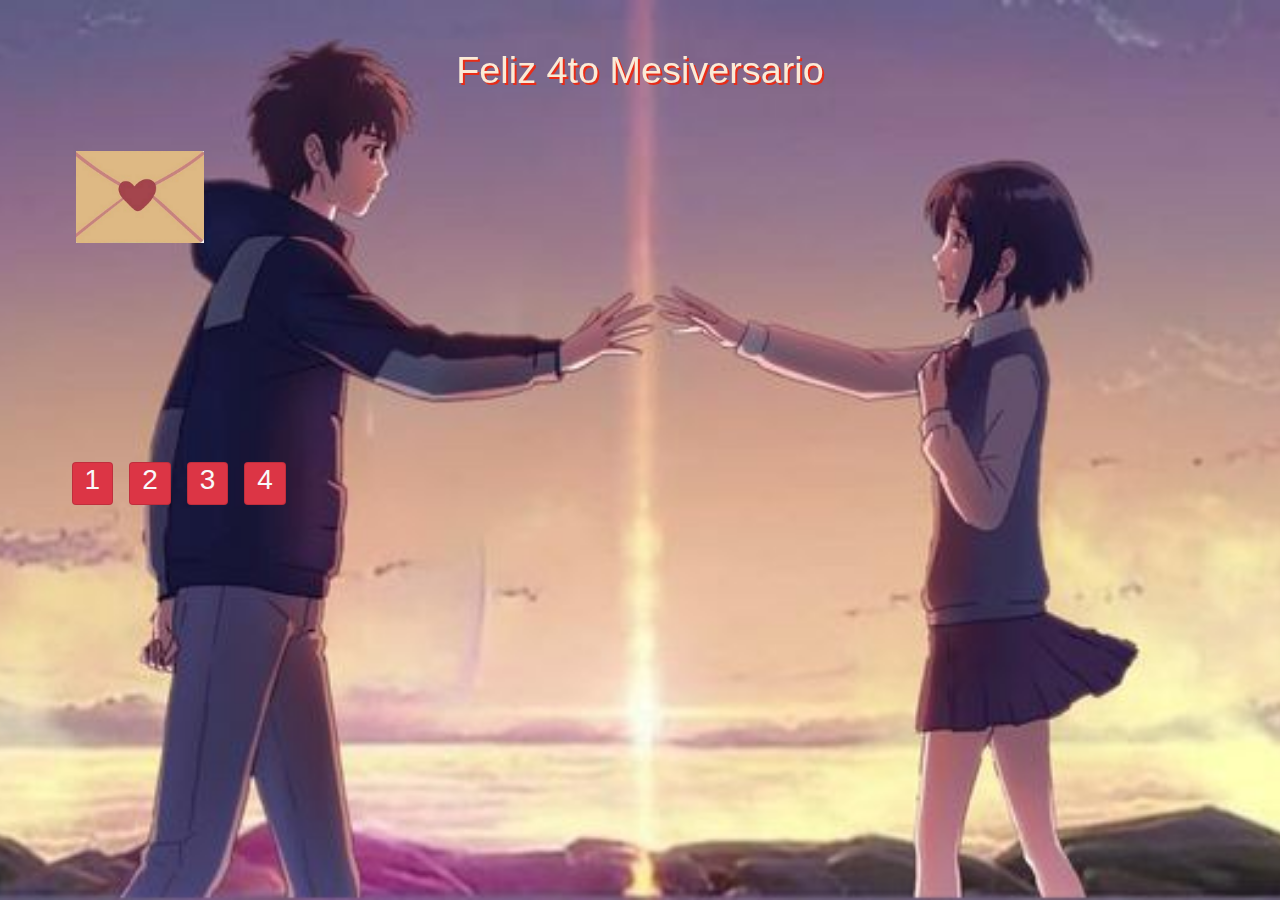
<file: index.html>
<!DOCTYPE html>
<html lang="en">

<head>
    <meta charset="UTF-8">
    <meta http-equiv="X-UA-Compatible" content="IE=edge">
    <meta name="viewport" content="width=device-width, initial-scale=1.0">
    <link href="bootstrap.css" rel="stylesheet">
    <link href="style.css" rel="stylesheet">
    <script src="jquery.js"></script>
    <script src="pooper.js"></script>
    <script src="bootstrap.bundle.js"></script>
    <title>Web Love</title>
</head>

<body class="index-body">
    <h1 class="header1 mt-5">Feliz 4to Mesiversario</h2>
      
    <div>
        <img id="carta1" data-bs-toggle="modal" data-bs-target="#exampleModalCenteredScrollable" src="Pictures/carta.png" width = "10%" alt="">
    </div>
    <div class="contenier-fluid" id="eventos">
        <div class="row">
          <div class="card col-auto m-2 bg-danger"><a href="libro.html" class="nav-link text-light">
            <h3 class="text-center">1</h3>
          </div></a>
          <div class="card col-auto m-2 bg-danger"><a href="fakelibs.html" class="nav-link text-light">
            <h3 class="text-center">2</h3>
          </div></a>
          <div class="card col-auto m-2 bg-danger"><a href="fakelibs.html" class="nav-link text-light">
            <h3 class="text-center">3</h3>
          </div></a>
          <div class="card col-auto m-2 bg-danger"><a href="fakelibs.html" class="nav-link text-light">
            <h3 class="text-center">4</h3>
          </div></a>
        </div>
    </div>
    
    <div class="modal fade" id="exampleModalCenteredScrollable" tabindex="-1" aria-labelledby="exampleModalCenteredScrollableTitle" aria-hidden="true">
        <div class="modal-dialog modal-dialog-centered">
          <div class="modal-content">
            <div class="modal-body text-black">
                <div id="contenedor1"></div>
                <p id="texto1"></p>
            </div>
            <div class="modal-footer">
              <button type="button" class="btn btn-secondary" data-bs-dismiss="modal">Close</button>
            </div>
          </div>
        </div>
      </div>


    <script src="scrip.js"></script>
</body>

</html>
</file>
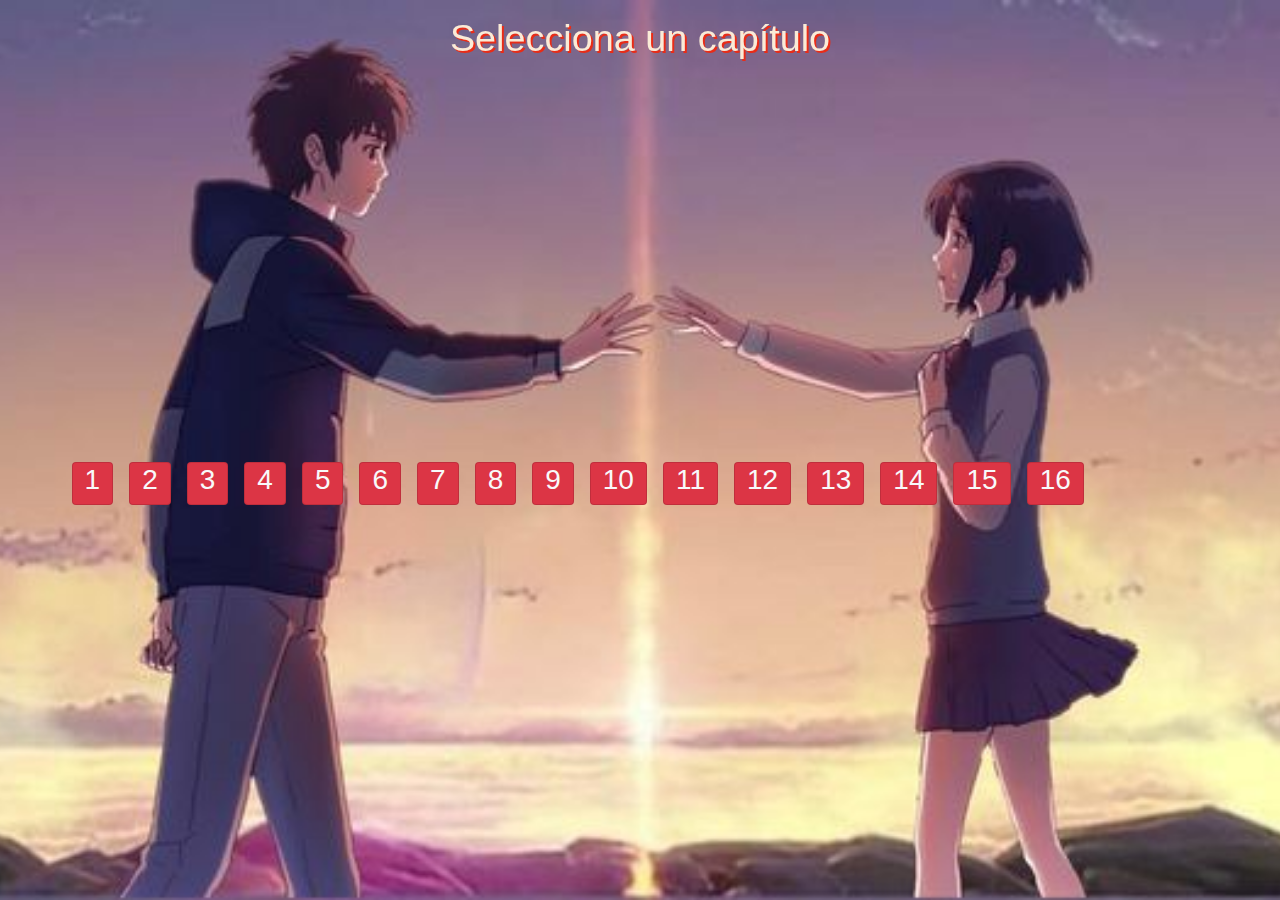
<file: capitulos.html>
<!DOCTYPE html>
<html lang="en">

<head>
    <meta charset="UTF-8">
    <meta http-equiv="X-UA-Compatible" content="IE=edge">
    <meta name="viewport" content="width=device-width, initial-scale=1.0">
    <link href="bootstrap.css" rel="stylesheet">
    <link href="style.css" rel="stylesheet">
    <script src="jquery.js"></script>
    <script src="pooper.js"></script>
    <script src="bootstrap.bundle.js"></script>
    <title>Capítulos</title>
</head>

<body class="index-body">
    <h1 class="header1 mt-3">Selecciona un capítulo</h1>
    <div class="contenier-fluid" id="eventos">
        <div class="row">
            <div class="card col-auto m-2 bg-danger"><a href="versiculosfake.html" class="nav-link text-light">
                <h3 class="text-center">1</h3>
            </div></a>
            <div class="card col-auto m-2 bg-danger"><a href="versiculosfake.html" class="nav-link text-light">
                <h3 class="text-center">2</h3>
            </div></a>
            <div class="card col-auto m-2 bg-danger"><a href="versiculosfake.html" class="nav-link text-light">
                <h3 class="text-center">3</h3>
            </div></a>
            <div class="card col-auto m-2 bg-danger"><a href="versiculosfake.html" class="nav-link text-light">
                <h3 class="text-center">4</h3>
            </div></a>
            <div class="card col-auto m-2 bg-danger"><a href="versiculosfake.html" class="nav-link text-light">
                <h3 class="text-center">5</h3>
            </div></a>
            <div class="card col-auto m-2 bg-danger"><a href="versiculosfake.html" class="nav-link text-light">
                <h3 class="text-center">6</h3>
            </div></a>
            <div class="card col-auto m-2 bg-danger"><a href="versiculosfake.html" class="nav-link text-light">
                <h3 class="text-center">7</h3>
            </div></a>
            <div class="card col-auto m-2 bg-danger"><a href="versiculosfake.html" class="nav-link text-light">
                <h3 class="text-center">8</h3>
            </div></a>
            <div class="card col-auto m-2 bg-danger"><a href="versiculosfake.html" class="nav-link text-light">
                <h3 class="text-center">9</h3>
            </div></a>
            <div class="card col-auto m-2 bg-danger"><a href="versiculosfake.html" class="nav-link text-light">
                <h3 class="text-center">10</h3>
            </div></a>
            <div class="card col-auto m-2 bg-danger"><a href="versiculosfake.html" class="nav-link text-light">
                <h3 class="text-center">11</h3>
            </div></a>
            <div class="card col-auto m-2 bg-danger"><a href="versiculosfake.html" class="nav-link text-light">
                <h3 class="text-center">12</h3>
            </div></a>
            <div class="card col-auto m-2 bg-danger"><a href="versiculos.html" class="nav-link text-light">
                <h3 class="text-center">13</h3>
            </div></a>
            <div class="card col-auto m-2 bg-danger"><a href="versiculosfake.html" class="nav-link text-light">
                <h3 class="text-center">14</h3>
            </div></a>
            <div class="card col-auto m-2 bg-danger"><a href="versiculosfake.html" class="nav-link text-light">
                <h3 class="text-center">15</h3>
            </div></a>
            <div class="card col-auto m-2 bg-danger"><a href="versiculosfake.html" class="nav-link text-light">
                <h3 class="text-center">16</h3>
            </div></a>
        </div>
    </div>
</body>
</file>
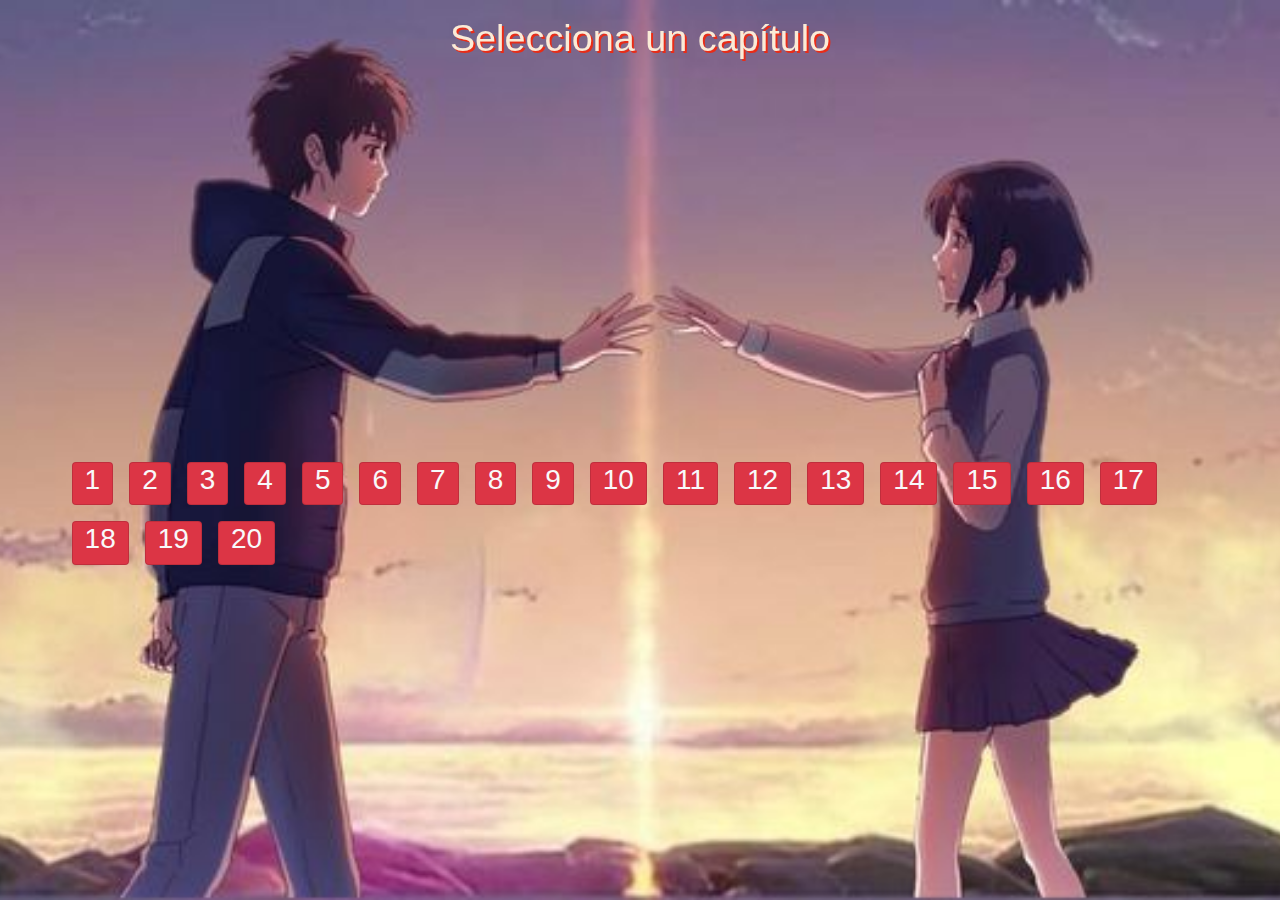
<file: fakecap.html>
<!DOCTYPE html>
<html lang="en">

<head>
    <meta charset="UTF-8">
    <meta http-equiv="X-UA-Compatible" content="IE=edge">
    <meta name="viewport" content="width=device-width, initial-scale=1.0">
    <link href="bootstrap.css" rel="stylesheet">
    <link href="style.css" rel="stylesheet">
    <script src="jquery.js"></script>
    <script src="pooper.js"></script>
    <script src="bootstrap.bundle.js"></script>
    <title>Capítulos</title>
</head>

<body class="index-body">
    <h1 class="header1 mt-3">Selecciona un capítulo</h1>
    <div class="contenier-fluid" id="eventos">
        <div class="row">
            <div class="card col-auto m-2 bg-danger"><a href="versiculosfake.html" class="nav-link text-light">
                <h3 class="text-center">1</h3>
            </div></a>
            <div class="card col-auto m-2 bg-danger"><a href="versiculosfake.html" class="nav-link text-light">
                <h3 class="text-center">2</h3>
            </div></a>
            <div class="card col-auto m-2 bg-danger"><a href="versiculosfake.html" class="nav-link text-light">
                <h3 class="text-center">3</h3>
            </div></a>
            <div class="card col-auto m-2 bg-danger"><a href="versiculosfake.html" class="nav-link text-light">
                <h3 class="text-center">4</h3>
            </div></a>
            <div class="card col-auto m-2 bg-danger"><a href="versiculosfake.html" class="nav-link text-light">
                <h3 class="text-center">5</h3>
            </div></a>
            <div class="card col-auto m-2 bg-danger"><a href="versiculosfake.html" class="nav-link text-light">
                <h3 class="text-center">6</h3>
            </div></a>
            <div class="card col-auto m-2 bg-danger"><a href="versiculosfake.html" class="nav-link text-light">
                <h3 class="text-center">7</h3>
            </div></a>
            <div class="card col-auto m-2 bg-danger"><a href="versiculosfake.html" class="nav-link text-light">
                <h3 class="text-center">8</h3>
            </div></a>
            <div class="card col-auto m-2 bg-danger"><a href="versiculosfake.html" class="nav-link text-light">
                <h3 class="text-center">9</h3>
            </div></a>
            <div class="card col-auto m-2 bg-danger"><a href="versiculosfake.html" class="nav-link text-light">
                <h3 class="text-center">10</h3>
            </div></a>
            <div class="card col-auto m-2 bg-danger"><a href="versiculosfake.html" class="nav-link text-light">
                <h3 class="text-center">11</h3>
            </div></a>
            <div class="card col-auto m-2 bg-danger"><a href="versiculosfake.html" class="nav-link text-light">
                <h3 class="text-center">12</h3>
            </div></a>
            <div class="card col-auto m-2 bg-danger"><a href="versiculosfake.html" class="nav-link text-light">
                <h3 class="text-center">13</h3>
            </div></a>
            <div class="card col-auto m-2 bg-danger"><a href="versiculosfake.html" class="nav-link text-light">
                <h3 class="text-center">14</h3>
            </div></a>
            <div class="card col-auto m-2 bg-danger"><a href="versiculosfake.html" class="nav-link text-light">
                <h3 class="text-center">15</h3>
            </div></a>
            <div class="card col-auto m-2 bg-danger"><a href="versiculosfake.html" class="nav-link text-light">
                <h3 class="text-center">16</h3>
            </div></a>
            <div class="card col-auto m-2 bg-danger"><a href="versiculosfake.html" class="nav-link text-light">
                <h3 class="text-center">17</h3>
            </div></a>
            <div class="card col-auto m-2 bg-danger"><a href="versiculosfake.html" class="nav-link text-light">
                <h3 class="text-center">18</h3>
            </div></a>
            <div class="card col-auto m-2 bg-danger"><a href="versiculosfake.html" class="nav-link text-light">
                <h3 class="text-center">19</h3>
            </div></a>
            <div class="card col-auto m-2 bg-danger"><a href="versiculosfake.html" class="nav-link text-light">
                <h3 class="text-center">20</h3>
            </div></a>
        </div>
    </div>
</body>
</file>
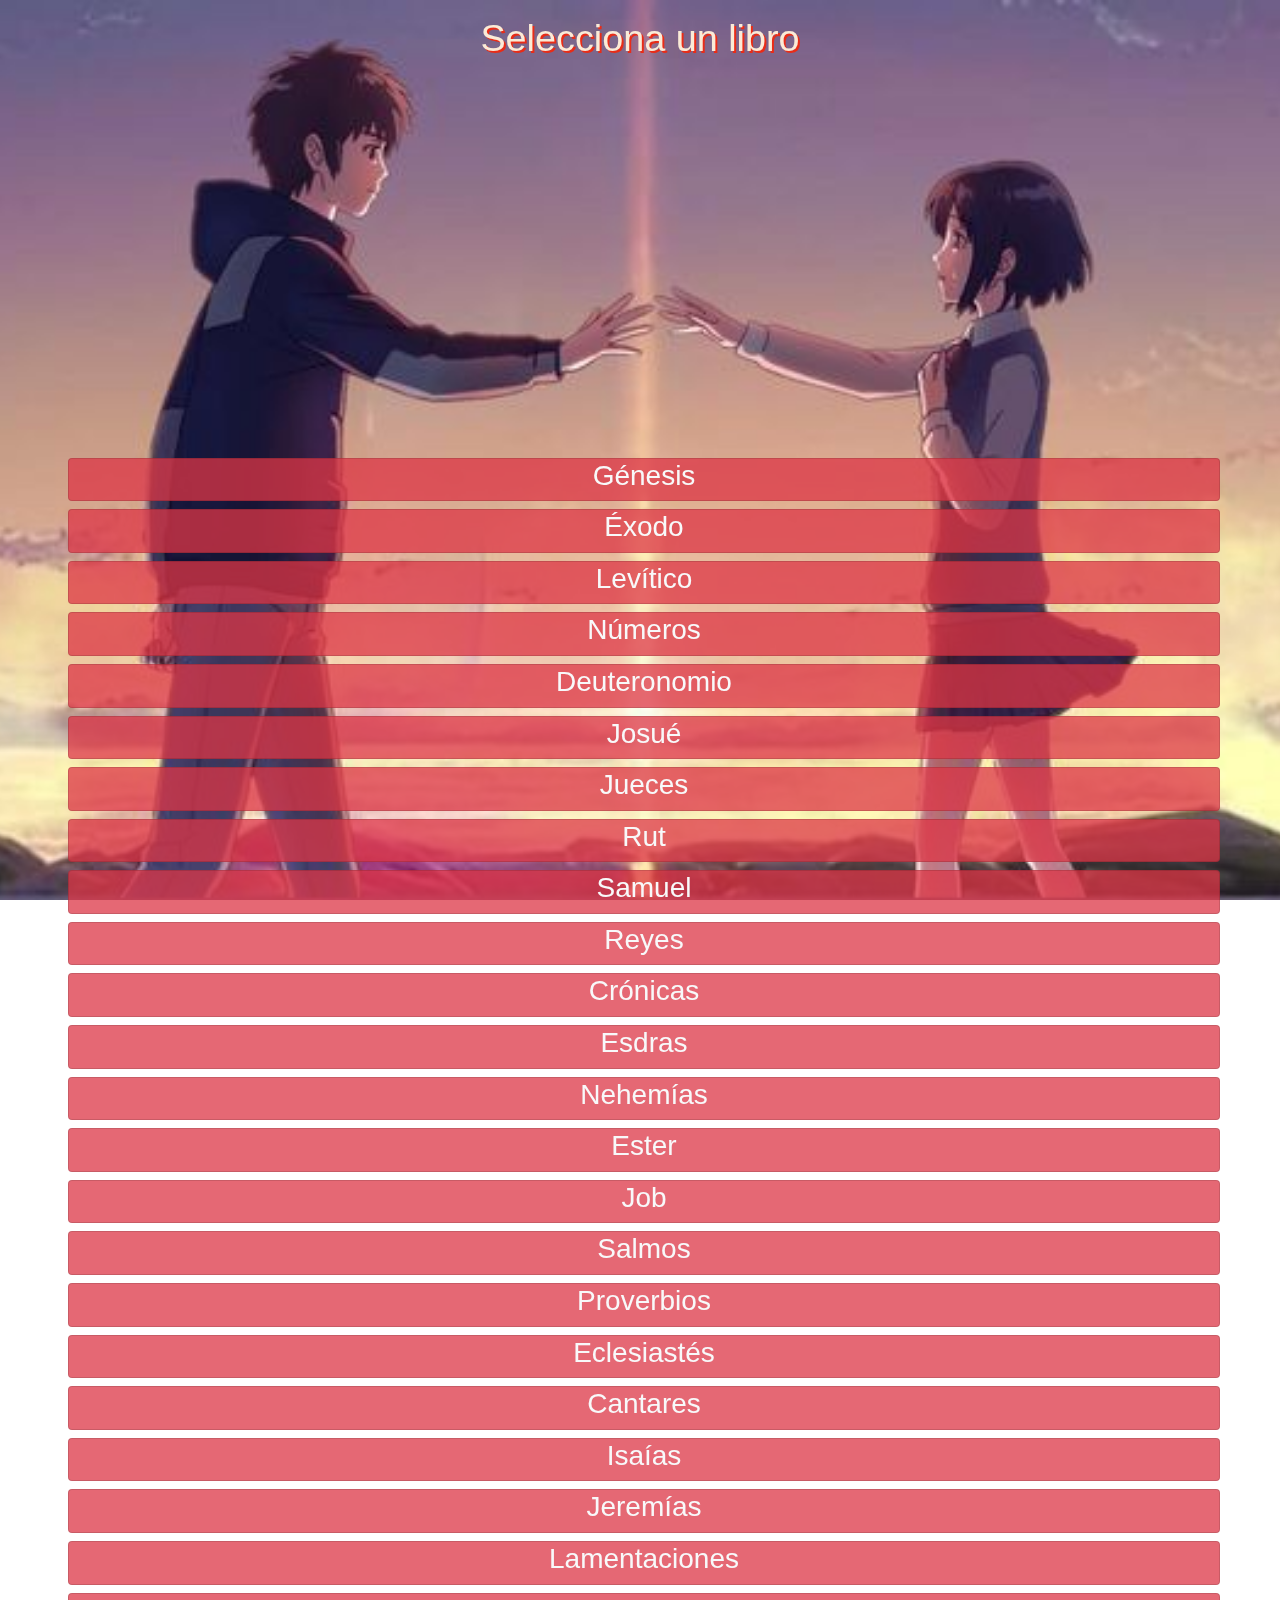
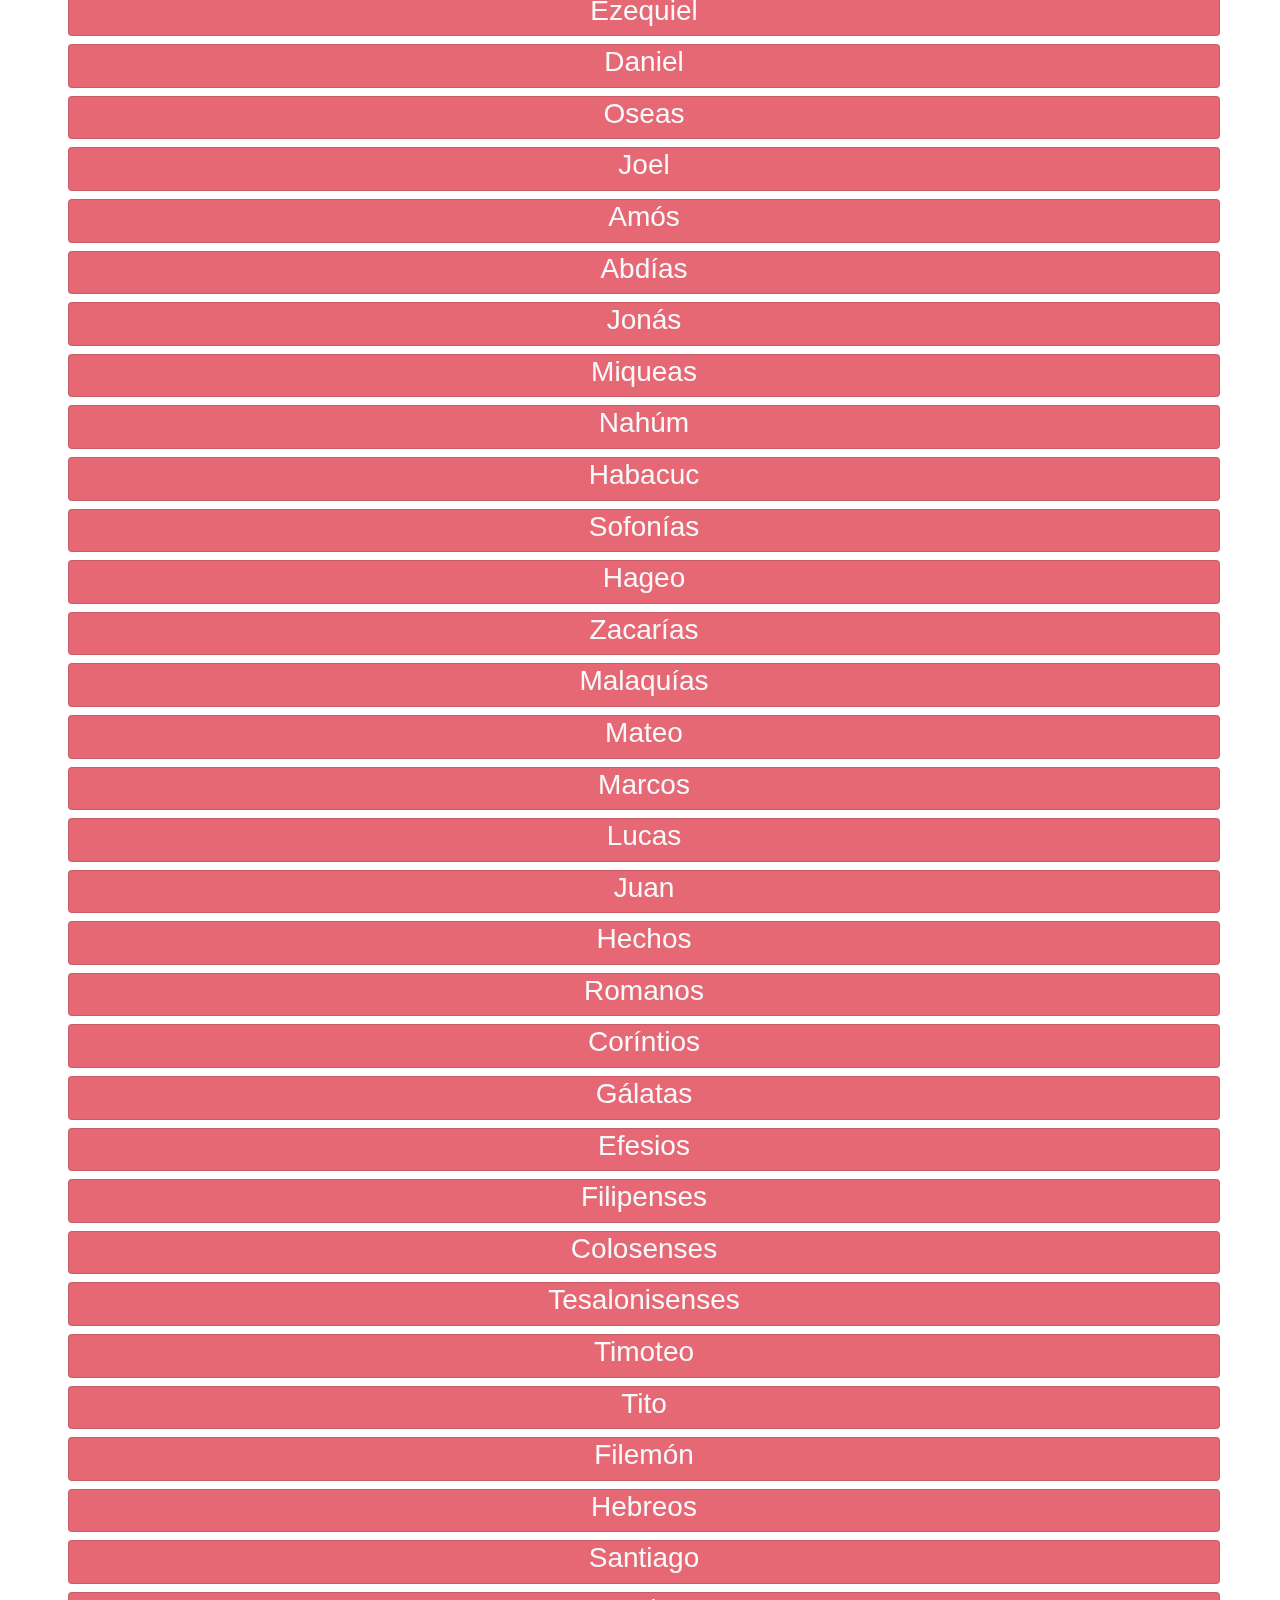
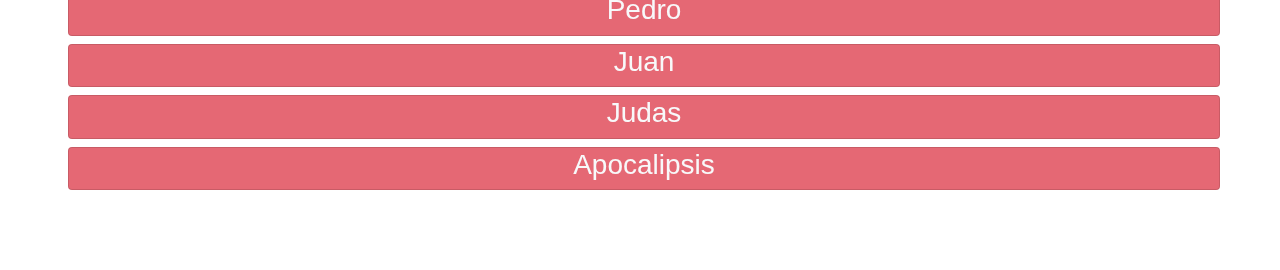
<file: fakelibs.html>
<!DOCTYPE html>
<html lang="en">

<head>
    <meta charset="UTF-8">
    <meta http-equiv="X-UA-Compatible" content="IE=edge">
    <meta name="viewport" content="width=device-width, initial-scale=1.0">
    <link href="bootstrap.css" rel="stylesheet">
    <link href="style.css" rel="stylesheet">
    <script src="jquery.js"></script>
    <script src="pooper.js"></script>
    <script src="bootstrap.bundle.js"></script>
    <title>Libros</title>
</head>

<body class="index-body">
    <h1 class="header1 mt-3">Selecciona un libro</h1>
    <div class="contenier-fluid" id="eventos">
        <div class="row">
          <div class="card col-12 m-1 bg-danger bg-opacity-75"><a href="fakecap.html" class="nav-link text-light">
            <h3 class="text-center">Génesis</h3>
          </div></a>
          <div class="card col-12 m-1 bg-danger bg-opacity-75"><a href="fakecap.html" class="nav-link text-light">
            <h3 class="text-center">Éxodo</h3>
          </div></a>
          <div class="card col-12 m-1 bg-danger bg-opacity-75"><a href="fakecap.html" class="nav-link text-light">
            <h3 class="text-center">Levítico</h3>
          </div></a>
          <div class="card col-12 m-1 bg-danger bg-opacity-75"><a href="fakecap.html" class="nav-link text-light">
            <h3 class="text-center">Números</h3>
          </div></a>
          <div class="card col-12 m-1 bg-danger bg-opacity-75"><a href="fakecap.html" class="nav-link text-light">
            <h3 class="text-center">Deuteronomio</h3>
          </div></a>
          
          <div class="card col-12 m-1 bg-danger bg-opacity-75"><a href="fakecap.html" class="nav-link text-light">
            <h3 class="text-center">Josué</h3>
          </div></a>
          <div class="card col-12 m-1 bg-danger bg-opacity-75"><a href="fakecap.html" class="nav-link text-light">
            <h3 class="text-center">Jueces</h3>
          </div></a>
          <div class="card col-12 m-1 bg-danger bg-opacity-75"><a href="fakecap.html" class="nav-link text-light">
            <h3 class="text-center">Rut</h3>
          </div></a>
          <div class="card col-12 m-1 bg-danger bg-opacity-75"><a href="fakecap.html" class="nav-link text-light">
            <h3 class="text-center">Samuel</h3>
          </div></a>
          <div class="card col-12 m-1 bg-danger bg-opacity-75"><a href="fakecap.html" class="nav-link text-light">
            <h3 class="text-center">Reyes</h3>
          </div></a>
          <div class="card col-12 m-1 bg-danger bg-opacity-75"><a href="fakecap.html" class="nav-link text-light">
            <h3 class="text-center">Crónicas</h3>
          </div></a>
          <div class="card col-12 m-1 bg-danger bg-opacity-75"><a href="fakecap.html" class="nav-link text-light">
            <h3 class="text-center">Esdras</h3>
          </div></a>
          <div class="card col-12 m-1 bg-danger bg-opacity-75"><a href="fakecap.html" class="nav-link text-light">
            <h3 class="text-center">Nehemías</h3>
          </div></a>
          <div class="card col-12 m-1 bg-danger bg-opacity-75"><a href="fakecap.html" class="nav-link text-light">
            <h3 class="text-center">Ester</h3>
          </div></a>
          <div class="card col-12 m-1 bg-danger bg-opacity-75"><a href="fakecap.html" class="nav-link text-light">
            <h3 class="text-center">Job</h3>
          </div></a>
          <div class="card col-12 m-1 bg-danger bg-opacity-75"><a href="fakecap.html" class="nav-link text-light">
            <h3 class="text-center">Salmos</h3>
          </div></a>
          <div class="card col-12 m-1 bg-danger bg-opacity-75"><a href="fakecap.html" class="nav-link text-light">
            <h3 class="text-center">Proverbios</h3>
          </div></a>
          <div class="card col-12 m-1 bg-danger bg-opacity-75"><a href="fakecap.html" class="nav-link text-light">
            <h3 class="text-center">Eclesiastés</h3>
          </div></a>
          <div class="card col-12 m-1 bg-danger bg-opacity-75"><a href="fakecap.html" class="nav-link text-light">
            <h3 class="text-center">Cantares</h3>
          </div></a>
          <div class="card col-12 m-1 bg-danger bg-opacity-75"><a href="fakecap.html" class="nav-link text-light">
            <h3 class="text-center">Isaías</h3>
          </div></a>
          <div class="card col-12 m-1 bg-danger bg-opacity-75"><a href="fakecap.html" class="nav-link text-light">
            <h3 class="text-center">Jeremías</h3>
          </div></a>
          <div class="card col-12 m-1 bg-danger bg-opacity-75"><a href="fakecap.html" class="nav-link text-light">
            <h3 class="text-center">Lamentaciones</h3>
          </div></a>
          <div class="card col-12 m-1 bg-danger bg-opacity-75"><a href="fakecap.html" class="nav-link text-light">
            <h3 class="text-center">Ezequiel</h3>
          </div></a>
          <div class="card col-12 m-1 bg-danger bg-opacity-75"><a href="fakecap.html" class="nav-link text-light">
            <h3 class="text-center">Daniel</h3>
          </div></a>

          <div class="card col-12 m-1 bg-danger bg-opacity-75"><a href="fakecap.html" class="nav-link text-light">
            <h3 class="text-center">Oseas</h3>
          </div></a>
          <div class="card col-12 m-1 bg-danger bg-opacity-75"><a href="fakecap.html" class="nav-link text-light">
            <h3 class="text-center">Joel</h3>
          </div></a>
          <div class="card col-12 m-1 bg-danger bg-opacity-75"><a href="fakecap.html" class="nav-link text-light">
            <h3 class="text-center">Amós</h3>
          </div></a>
          <div class="card col-12 m-1 bg-danger bg-opacity-75"><a href="fakecap.html" class="nav-link text-light">
            <h3 class="text-center">Abdías</h3>
          </div></a>
          <div class="card col-12 m-1 bg-danger bg-opacity-75"><a href="fakecap.html" class="nav-link text-light">
            <h3 class="text-center">Jonás</h3>
          </div></a>
          <div class="card col-12 m-1 bg-danger bg-opacity-75"><a href="fakecap.html" class="nav-link text-light">
            <h3 class="text-center">Miqueas</h3>
          </div></a>
          <div class="card col-12 m-1 bg-danger bg-opacity-75"><a href="fakecap.html" class="nav-link text-light">
            <h3 class="text-center">Nahúm</h3>
          </div></a>
          <div class="card col-12 m-1 bg-danger bg-opacity-75"><a href="fakecap.html" class="nav-link text-light">
            <h3 class="text-center">Habacuc</h3>
          </div></a>

          <div class="card col-12 m-1 bg-danger bg-opacity-75"><a href="fakecap.html" class="nav-link text-light">
            <h3 class="text-center">Sofonías</h3>
          </div></a>
          <div class="card col-12 m-1 bg-danger bg-opacity-75"><a href="fakecap.html" class="nav-link text-light">
            <h3 class="text-center">Hageo</h3>
          </div></a>
          <div class="card col-12 m-1 bg-danger bg-opacity-75"><a href="fakecap.html" class="nav-link text-light">
            <h3 class="text-center">Zacarías</h3>
          </div></a>
          <div class="card col-12 m-1 bg-danger bg-opacity-75"><a href="fakecap.html" class="nav-link text-light">
            <h3 class="text-center">Malaquías</h3>
          </div></a>

          <div class="card col-12 m-1 bg-danger bg-opacity-75"><a href="fakecap.html" class="nav-link text-light">
            <h3 class="text-center">Mateo</h3>
          </div></a>
          <div class="card col-12 m-1 bg-danger bg-opacity-75"><a href="fakecap.html" class="nav-link text-light">
            <h3 class="text-center">Marcos</h3>
          </div></a>
          <div class="card col-12 m-1 bg-danger bg-opacity-75"><a href="fakecap.html" class="nav-link text-light">
            <h3 class="text-center">Lucas</h3>
          </div></a>
          <div class="card col-12 m-1 bg-danger bg-opacity-75"><a href="fakecap.html" class="nav-link text-light">
            <h3 class="text-center">Juan</h3>
          </div></a>

          <div class="card col-12 m-1 bg-danger bg-opacity-75"><a href="fakecap.html" class="nav-link text-light">
            <h3 class="text-center">Hechos</h3>
          </div></a>
          <div class="card col-12 m-1 bg-danger bg-opacity-75"><a href="fakecap.html" class="nav-link text-light">
            <h3 class="text-center">Romanos</h3>
          </div></a>
          <div class="card col-12 m-1 bg-danger bg-opacity-75"><a href="fakecap.html" class="nav-link text-light">
            <h3 class="text-center">Coríntios</h3>
          </div></a>
          <div class="card col-12 m-1 bg-danger bg-opacity-75"><a href="fakecap.html" class="nav-link text-light">
            <h3 class="text-center">Gálatas</h3>
          </div></a>

          <div class="card col-12 m-1 bg-danger bg-opacity-75"><a href="fakecap.html" class="nav-link text-light">
            <h3 class="text-center">Efesios</h3>
          </div></a>
          <div class="card col-12 m-1 bg-danger bg-opacity-75"><a href="fakecap.html" class="nav-link text-light">
            <h3 class="text-center">Filipenses</h3>
          </div></a>
          <div class="card col-12 m-1 bg-danger bg-opacity-75"><a href="fakecap.html" class="nav-link text-light">
            <h3 class="text-center">Colosenses</h3>
          </div></a>
          <div class="card col-12 m-1 bg-danger bg-opacity-75"><a href="fakecap.html" class="nav-link text-light">
            <h3 class="text-center">Tesalonisenses</h3>
          </div></a>
          <div class="card col-12 m-1 bg-danger bg-opacity-75"><a href="fakecap.html" class="nav-link text-light">
            <h3 class="text-center">Timoteo</h3>
          </div></a>
          <div class="card col-12 m-1 bg-danger bg-opacity-75"><a href="fakecap.html" class="nav-link text-light">
            <h3 class="text-center">Tito</h3>
          </div></a>
          <div class="card col-12 m-1 bg-danger bg-opacity-75"><a href="fakecap.html" class="nav-link text-light">
            <h3 class="text-center">Filemón</h3>
          </div></a>
          <div class="card col-12 m-1 bg-danger bg-opacity-75"><a href="fakecap.html" class="nav-link text-light">
            <h3 class="text-center">Hebreos</h3>
          </div></a>
          <div class="card col-12 m-1 bg-danger bg-opacity-75"><a href="fakecap.html" class="nav-link text-light">
            <h3 class="text-center">Santiago</h3>
          </div></a>
          <div class="card col-12 m-1 bg-danger bg-opacity-75"><a href="fakecap.html" class="nav-link text-light">
            <h3 class="text-center">Pedro</h3>
          </div></a>
          <div class="card col-12 m-1 bg-danger bg-opacity-75"><a href="fakecap.html" class="nav-link text-light">
            <h3 class="text-center">Juan</h3>
          </div></a>
          <div class="card col-12 m-1 bg-danger bg-opacity-75"><a href="fakecap.html" class="nav-link text-light">
            <h3 class="text-center">Judas</h3>
          </div></a>
          <div class="card col-12 m-1 bg-danger bg-opacity-75"><a href="fakecap.html" class="nav-link text-light">
            <h3 class="text-center">Apocalipsis</h3>
          </div></a>
        </div>
    </div>
</body>
</file>
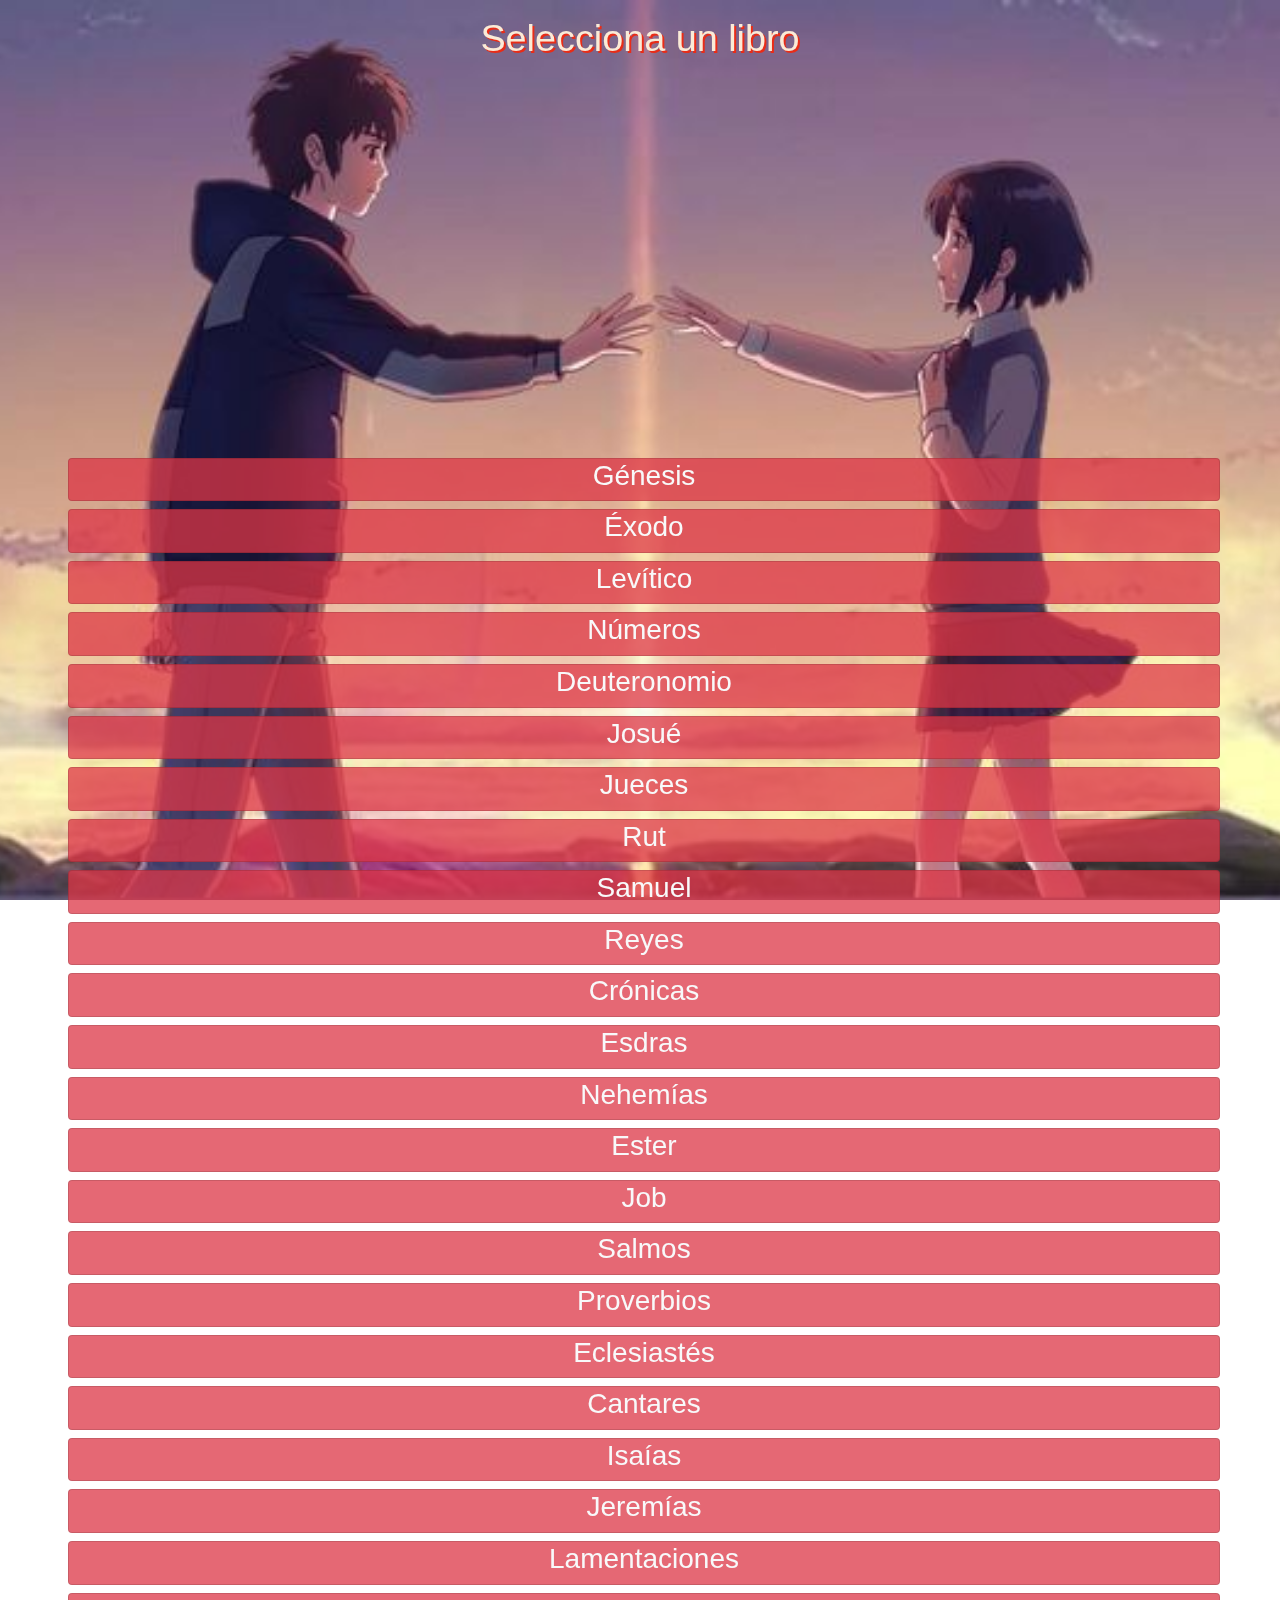
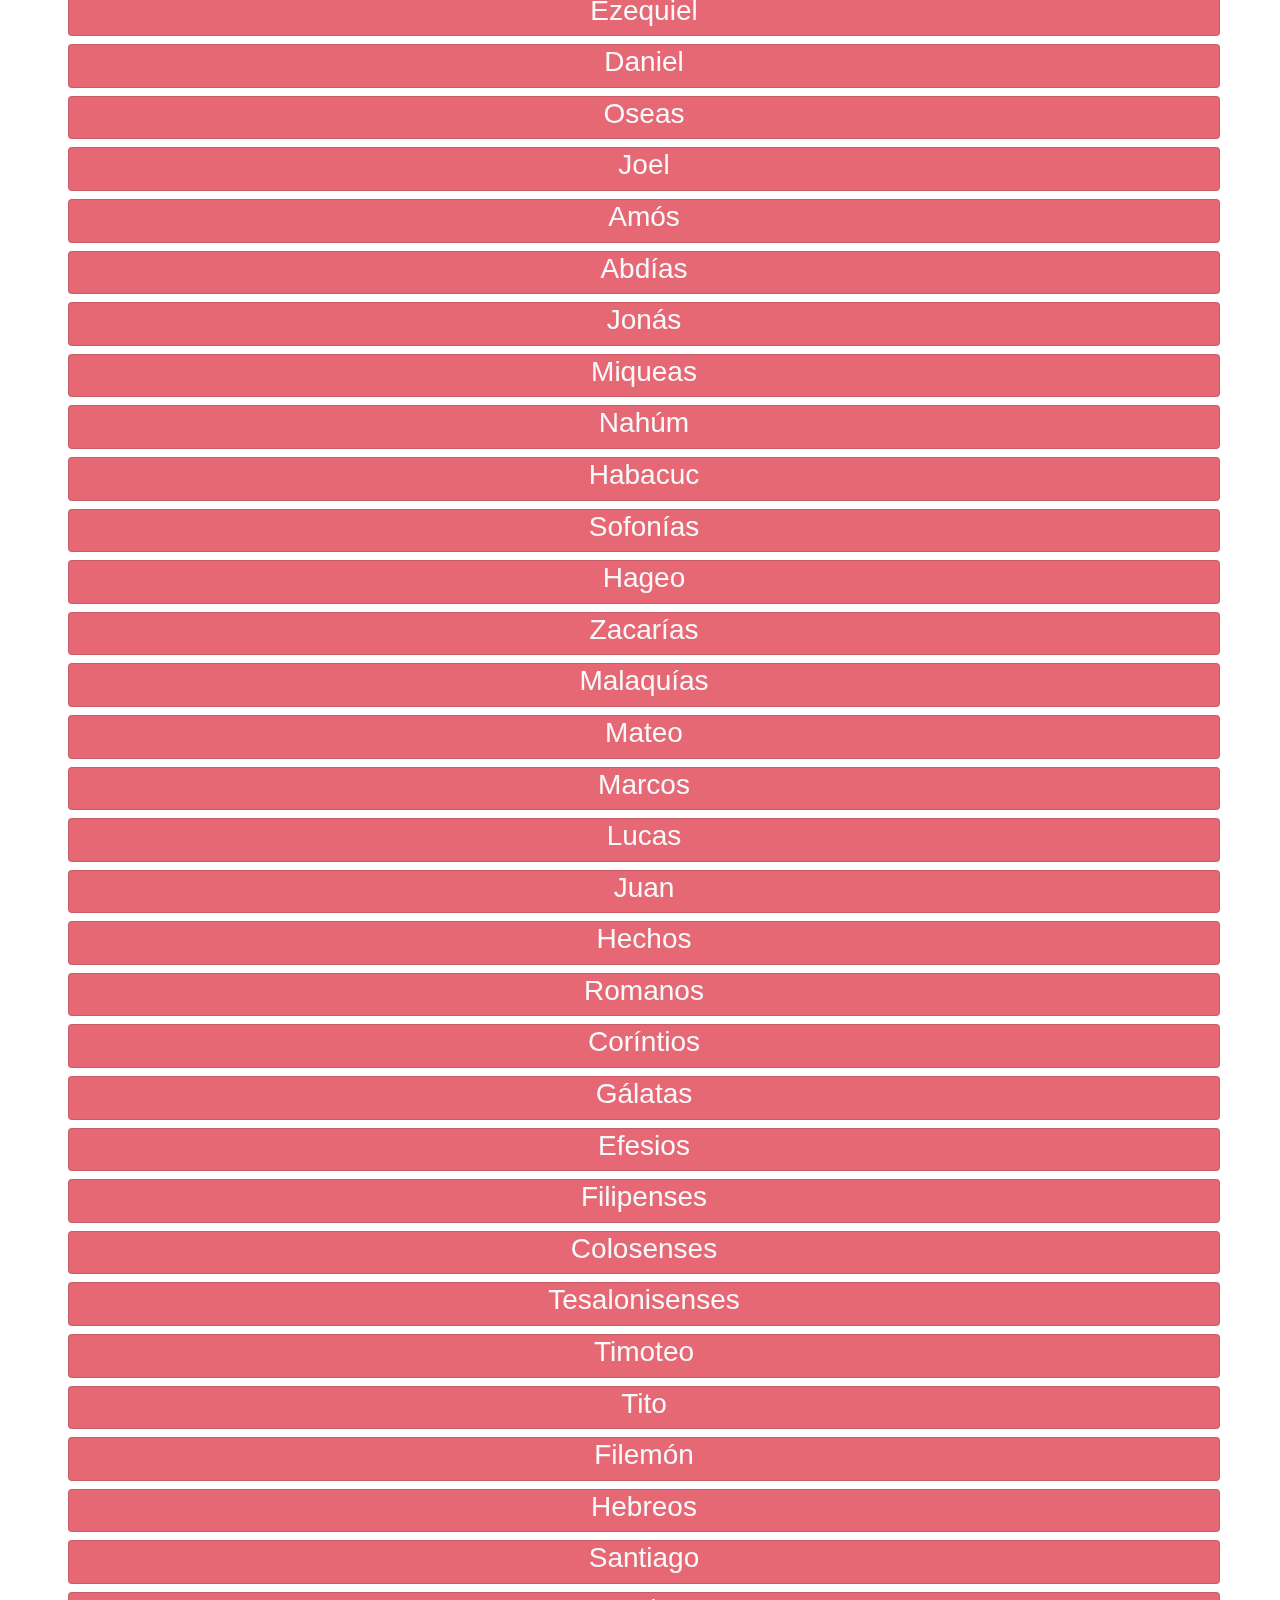
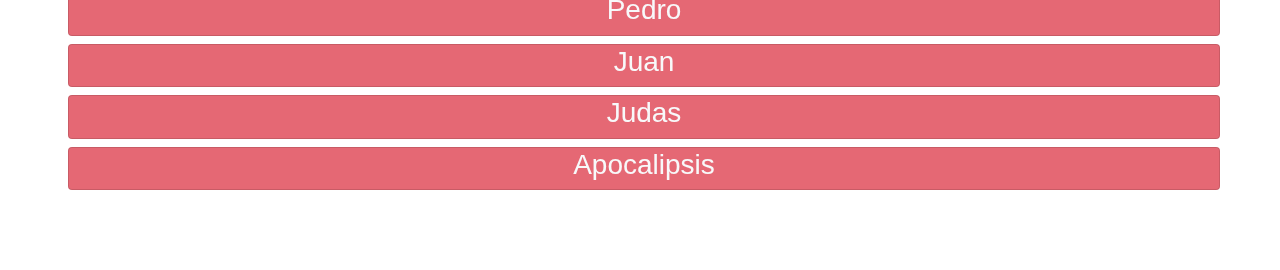
<file: libro.html>
<!DOCTYPE html>
<html lang="en">

<head>
    <meta charset="UTF-8">
    <meta http-equiv="X-UA-Compatible" content="IE=edge">
    <meta name="viewport" content="width=device-width, initial-scale=1.0">
    <link href="bootstrap.css" rel="stylesheet">
    <link href="style.css" rel="stylesheet">
    <script src="jquery.js"></script>
    <script src="pooper.js"></script>
    <script src="bootstrap.bundle.js"></script>
    <title>Selecciona libro</title>
</head>

<body class="index-body">
    <h1 class="header1 mt-3">Selecciona un libro</h1>
    <div class="contenier-fluid" id="eventos">
        <div class="row">
            <div class="card col-12 m-1 bg-danger bg-opacity-75"><a href="fakecap.html" class="nav-link text-light">
                <h3 class="text-center">Génesis</h3>
              </div></a>
              <div class="card col-12 m-1 bg-danger bg-opacity-75"><a href="fakecap.html" class="nav-link text-light">
                <h3 class="text-center">Éxodo</h3>
              </div></a>
              <div class="card col-12 m-1 bg-danger bg-opacity-75"><a href="fakecap.html" class="nav-link text-light">
                <h3 class="text-center">Levítico</h3>
              </div></a>
              <div class="card col-12 m-1 bg-danger bg-opacity-75"><a href="fakecap.html" class="nav-link text-light">
                <h3 class="text-center">Números</h3>
              </div></a>
              <div class="card col-12 m-1 bg-danger bg-opacity-75"><a href="fakecap.html" class="nav-link text-light">
                <h3 class="text-center">Deuteronomio</h3>
              </div></a>
              
              <div class="card col-12 m-1 bg-danger bg-opacity-75"><a href="fakecap.html" class="nav-link text-light">
                <h3 class="text-center">Josué</h3>
              </div></a>
              <div class="card col-12 m-1 bg-danger bg-opacity-75"><a href="fakecap.html" class="nav-link text-light">
                <h3 class="text-center">Jueces</h3>
              </div></a>
              <div class="card col-12 m-1 bg-danger bg-opacity-75"><a href="fakecap.html" class="nav-link text-light">
                <h3 class="text-center">Rut</h3>
              </div></a>
              <div class="card col-12 m-1 bg-danger bg-opacity-75"><a href="fakecap.html" class="nav-link text-light">
                <h3 class="text-center">Samuel</h3>
              </div></a>
              <div class="card col-12 m-1 bg-danger bg-opacity-75"><a href="fakecap.html" class="nav-link text-light">
                <h3 class="text-center">Reyes</h3>
              </div></a>
              <div class="card col-12 m-1 bg-danger bg-opacity-75"><a href="fakecap.html" class="nav-link text-light">
                <h3 class="text-center">Crónicas</h3>
              </div></a>
              <div class="card col-12 m-1 bg-danger bg-opacity-75"><a href="fakecap.html" class="nav-link text-light">
                <h3 class="text-center">Esdras</h3>
              </div></a>
              <div class="card col-12 m-1 bg-danger bg-opacity-75"><a href="fakecap.html" class="nav-link text-light">
                <h3 class="text-center">Nehemías</h3>
              </div></a>
              <div class="card col-12 m-1 bg-danger bg-opacity-75"><a href="fakecap.html" class="nav-link text-light">
                <h3 class="text-center">Ester</h3>
              </div></a>
              <div class="card col-12 m-1 bg-danger bg-opacity-75"><a href="fakecap.html" class="nav-link text-light">
                <h3 class="text-center">Job</h3>
              </div></a>
              <div class="card col-12 m-1 bg-danger bg-opacity-75"><a href="fakecap.html" class="nav-link text-light">
                <h3 class="text-center">Salmos</h3>
              </div></a>
              <div class="card col-12 m-1 bg-danger bg-opacity-75"><a href="fakecap.html" class="nav-link text-light">
                <h3 class="text-center">Proverbios</h3>
              </div></a>
              <div class="card col-12 m-1 bg-danger bg-opacity-75"><a href="fakecap.html" class="nav-link text-light">
                <h3 class="text-center">Eclesiastés</h3>
              </div></a>
              <div class="card col-12 m-1 bg-danger bg-opacity-75"><a href="fakecap.html" class="nav-link text-light">
                <h3 class="text-center">Cantares</h3>
              </div></a>
              <div class="card col-12 m-1 bg-danger bg-opacity-75"><a href="fakecap.html" class="nav-link text-light">
                <h3 class="text-center">Isaías</h3>
              </div></a>
              <div class="card col-12 m-1 bg-danger bg-opacity-75"><a href="fakecap.html" class="nav-link text-light">
                <h3 class="text-center">Jeremías</h3>
              </div></a>
              <div class="card col-12 m-1 bg-danger bg-opacity-75"><a href="fakecap.html" class="nav-link text-light">
                <h3 class="text-center">Lamentaciones</h3>
              </div></a>
              <div class="card col-12 m-1 bg-danger bg-opacity-75"><a href="fakecap.html" class="nav-link text-light">
                <h3 class="text-center">Ezequiel</h3>
              </div></a>
              <div class="card col-12 m-1 bg-danger bg-opacity-75"><a href="fakecap.html" class="nav-link text-light">
                <h3 class="text-center">Daniel</h3>
              </div></a>
    
              <div class="card col-12 m-1 bg-danger bg-opacity-75"><a href="fakecap.html" class="nav-link text-light">
                <h3 class="text-center">Oseas</h3>
              </div></a>
              <div class="card col-12 m-1 bg-danger bg-opacity-75"><a href="fakecap.html" class="nav-link text-light">
                <h3 class="text-center">Joel</h3>
              </div></a>
              <div class="card col-12 m-1 bg-danger bg-opacity-75"><a href="fakecap.html" class="nav-link text-light">
                <h3 class="text-center">Amós</h3>
              </div></a>
              <div class="card col-12 m-1 bg-danger bg-opacity-75"><a href="fakecap.html" class="nav-link text-light">
                <h3 class="text-center">Abdías</h3>
              </div></a>
              <div class="card col-12 m-1 bg-danger bg-opacity-75"><a href="fakecap.html" class="nav-link text-light">
                <h3 class="text-center">Jonás</h3>
              </div></a>
              <div class="card col-12 m-1 bg-danger bg-opacity-75"><a href="fakecap.html" class="nav-link text-light">
                <h3 class="text-center">Miqueas</h3>
              </div></a>
              <div class="card col-12 m-1 bg-danger bg-opacity-75"><a href="fakecap.html" class="nav-link text-light">
                <h3 class="text-center">Nahúm</h3>
              </div></a>
              <div class="card col-12 m-1 bg-danger bg-opacity-75"><a href="fakecap.html" class="nav-link text-light">
                <h3 class="text-center">Habacuc</h3>
              </div></a>
    
              <div class="card col-12 m-1 bg-danger bg-opacity-75"><a href="fakecap.html" class="nav-link text-light">
                <h3 class="text-center">Sofonías</h3>
              </div></a>
              <div class="card col-12 m-1 bg-danger bg-opacity-75"><a href="fakecap.html" class="nav-link text-light">
                <h3 class="text-center">Hageo</h3>
              </div></a>
              <div class="card col-12 m-1 bg-danger bg-opacity-75"><a href="fakecap.html" class="nav-link text-light">
                <h3 class="text-center">Zacarías</h3>
              </div></a>
              <div class="card col-12 m-1 bg-danger bg-opacity-75"><a href="fakecap.html" class="nav-link text-light">
                <h3 class="text-center">Malaquías</h3>
              </div></a>
    
              <div class="card col-12 m-1 bg-danger bg-opacity-75"><a href="fakecap.html" class="nav-link text-light">
                <h3 class="text-center">Mateo</h3>
              </div></a>
              <div class="card col-12 m-1 bg-danger bg-opacity-75"><a href="fakecap.html" class="nav-link text-light">
                <h3 class="text-center">Marcos</h3>
              </div></a>
              <div class="card col-12 m-1 bg-danger bg-opacity-75"><a href="fakecap.html" class="nav-link text-light">
                <h3 class="text-center">Lucas</h3>
              </div></a>
              <div class="card col-12 m-1 bg-danger bg-opacity-75"><a href="fakecap.html" class="nav-link text-light">
                <h3 class="text-center">Juan</h3>
              </div></a>
    
              <div class="card col-12 m-1 bg-danger bg-opacity-75"><a href="fakecap.html" class="nav-link text-light">
                <h3 class="text-center">Hechos</h3>
              </div></a>
              <div class="card col-12 m-1 bg-danger bg-opacity-75"><a href="fakecap.html" class="nav-link text-light">
                <h3 class="text-center">Romanos</h3>
              </div></a>
              <div class="card col-12 m-1 bg-danger bg-opacity-75"><a href="capitulos.html" class="nav-link text-light">
                <h3 class="text-center">Coríntios</h3>
              </div></a>
              <div class="card col-12 m-1 bg-danger bg-opacity-75"><a href="fakecap.html" class="nav-link text-light">
                <h3 class="text-center">Gálatas</h3>
              </div></a>
    
              <div class="card col-12 m-1 bg-danger bg-opacity-75"><a href="fakecap.html" class="nav-link text-light">
                <h3 class="text-center">Efesios</h3>
              </div></a>
              <div class="card col-12 m-1 bg-danger bg-opacity-75"><a href="fakecap.html" class="nav-link text-light">
                <h3 class="text-center">Filipenses</h3>
              </div></a>
              <div class="card col-12 m-1 bg-danger bg-opacity-75"><a href="fakecap.html" class="nav-link text-light">
                <h3 class="text-center">Colosenses</h3>
              </div></a>
              <div class="card col-12 m-1 bg-danger bg-opacity-75"><a href="fakecap.html" class="nav-link text-light">
                <h3 class="text-center">Tesalonisenses</h3>
              </div></a>
              <div class="card col-12 m-1 bg-danger bg-opacity-75"><a href="fakecap.html" class="nav-link text-light">
                <h3 class="text-center">Timoteo</h3>
              </div></a>
              <div class="card col-12 m-1 bg-danger bg-opacity-75"><a href="fakecap.html" class="nav-link text-light">
                <h3 class="text-center">Tito</h3>
              </div></a>
              <div class="card col-12 m-1 bg-danger bg-opacity-75"><a href="fakecap.html" class="nav-link text-light">
                <h3 class="text-center">Filemón</h3>
              </div></a>
              <div class="card col-12 m-1 bg-danger bg-opacity-75"><a href="fakecap.html" class="nav-link text-light">
                <h3 class="text-center">Hebreos</h3>
              </div></a>
              <div class="card col-12 m-1 bg-danger bg-opacity-75"><a href="fakecap.html" class="nav-link text-light">
                <h3 class="text-center">Santiago</h3>
              </div></a>
              <div class="card col-12 m-1 bg-danger bg-opacity-75"><a href="fakecap.html" class="nav-link text-light">
                <h3 class="text-center">Pedro</h3>
              </div></a>
              <div class="card col-12 m-1 bg-danger bg-opacity-75"><a href="fakecap.html" class="nav-link text-light">
                <h3 class="text-center">Juan</h3>
              </div></a>
              <div class="card col-12 m-1 bg-danger bg-opacity-75"><a href="fakecap.html" class="nav-link text-light">
                <h3 class="text-center">Judas</h3>
              </div></a>
              <div class="card col-12 m-1 bg-danger bg-opacity-75"><a href="fakecap.html" class="nav-link text-light">
                <h3 class="text-center">Apocalipsis</h3>
              </div></a>
    </div>
</body>
</file>
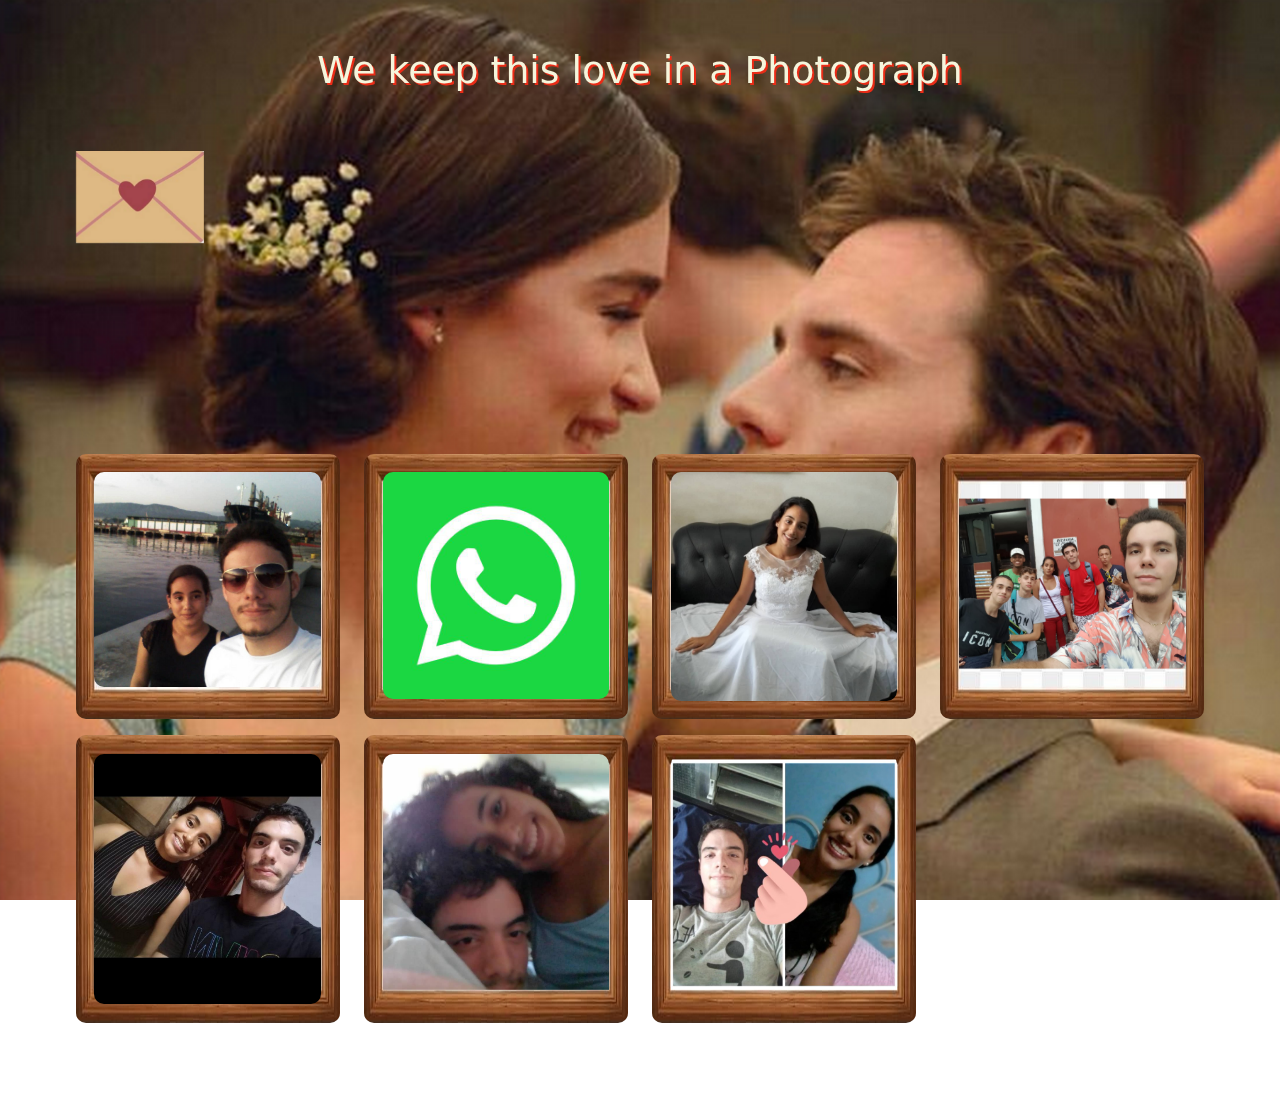
<file: page_I.html>
<!DOCTYPE html>
<html lang="en">
<head>
    <meta charset="UTF-8">
    <meta http-equiv="X-UA-Compatible" content="IE=edge">
    <meta name="viewport" content="width=device-width, initial-scale=1.0">
    <link href="bootstrap.css" rel="stylesheet">
    <link href="style.css" rel="stylesheet">
    <script src="jquery.js"></script>
    <script src="pooper.js"></script>
    <script src="bootstrap.bundle.js"></script>
    <title>GALERIA</title>
</head>
<body id="body-galery">
    <h1 class="text-center header1 mt-5">We keep this love in a Photograph</h1>
    <div>
        <img  id="carta2" data-bs-toggle="modal" data-bs-target="#exampleModalCenteredScrollable" src="Pictures/carta.png" width = "10%" alt="">
    </div>
    <div class="contenier-fluid" id="eventos">
        <div class="row">
            <div class="col-12 col-sm-6 col-md-4 col-lg-3 mb-3 cont">
                <div class="h-100 text-white target" data-bs-toggle="modal" data-bs-target="#exampleModalCenteredScrollable">
                    <img class="img" src="Pictures/galeria/1.jpg" alt="" width="100%">
                    
                    <p class="description d-none">
                        Recuerdo ese día, había ido con mi mamá al taller de proyectos
                        y esa tarde me dijeron en un tono bastante picaresco que me estaba
                        esperando una chica, y qué chica !
                        <br><br>
                        Caminamos un mundo jjj, pero a mi no me importaba tanto porque estabas
                        ahí conmigo. Comimos helado y luego fuimos al malecón, donde nos tomamos
                        esa foto, recuerdo que yo te tomé una (con la excusa de mandarsela a mi 
                        hermano, pero en realidad era para tener un recuerdo tuyo) y tú una a mí.
                        Creo que desde ese día te empecé a mirar con otros ojos, porque nunca habíamos
                        pasado tanto tiempo juntos.
                    </p>
                </div>
            </div>
            <div class="col-12 col-sm-6 col-md-4 col-lg-3 mb-3 cont">
                <div class="h-100 text-white target" data-bs-toggle="modal" data-bs-target="#exampleModalCenteredScrollable">
                    <img class="img" src="Pictures/galeria/2.jpg" alt="imagen de whatsapp" width="100%">
                    
                    <p class="description d-none">
                        Comienzo el Primer Semestre de Cibernética, a pesar del abrumador estudio
                        y de que me aislé en las redes, había una persona con la que mantenía diálogo
                        frecuente, esa eras tú. Siempre antes de acostarme y a veces cuando me conectaba
                        para estudiar leía tus sms y te respondía.
                        <br><br>
                        Lo confieso, en ese tiempo estuve casi tan pendiente de la escuela como de
                        llamar tu atención para que estuvieras tan colgado de mí como yo de tí.
                    </p>
                </div>
            </div>
            <div class="col-12 col-sm-6 col-md-4 col-lg-3 mb-3 cont">
                <div class="h-100 text-white target" data-bs-toggle="modal" data-bs-target="#exampleModalCenteredScrollable">
                    <img class="img" src="Pictures/galeria/3.jpg" alt="vestido" width="100%">
                    
                    <p class="description d-none">
                        No sabría cómo explicarte todo lo que sentí cuando te vi en tu vestido blanco.
                        Solo me falto ponerla en mi estado de whatsapp, como un niño asombrado le enseñé
                        la foto a mis padres, a Andy, la veía a cada rato, de verdad no sabía explicarme
                        como esa niña que hacía un tiempo había visto como una chiquilla del grupo de Stgo
                        ahora causaba tanto impacto en mí, no podía hacer nada más que desear tenerte para mí.
                    </p>
                </div>
            </div>
            <div class="col-12 col-sm-6 col-md-4 col-lg-3 mb-3 cont">
                <div class="h-100 text-white target" data-bs-toggle="modal" data-bs-target="#exampleModalCenteredScrollable">
                    <img class="img" src="Pictures/galeria/5.png" alt="camp de jovenes" width="100%">
                    
                    <p class="description d-none">
                        Quise disimular todo lo posible en cuanto te vi, me preguntaba si debía confesar
                        mis sentimientos o no, aunque no lo creas me daba un poco de pena, pero tú con
                        tus señales "discretas" me impulsaron (lo del anillo el primer día se vio un poco
                        a la legua jjj). El cuento del banco lo tengo reservado para el día de nuestra boda, ni creas que se 
                        me olvidó el ratico que me hiciste pasar ahí (aunque lo confieso, en ese instante 
                        tenía muchas ganas de hacer lo que evitaste), pero aprendí que tenía que ir poco a poco.
                        <br><br>
                        Y fue así como de camino a buscar a Mackelvin pude quitarme la máscara y revelar 
                        mis intenciones, te pusiste de 20 colores pero ya sabías a lo que iba, lo cual consideraste
                        IMPOSIBLE, y así mismo me lo dijiste, pero no iba a dejar que eso me detuviera.
                        
                    </p>
                </div>
            </div>
            <div class="col-12 col-sm-6 col-md-4 col-lg-3 mb-3 cont">
                <div class="h-100 text-white target" data-bs-toggle="modal" data-bs-target="#exampleModalCenteredScrollable">
                    
                    <img class="img" src="Pictures/galeria/5.jpg" alt="" width="100%">
                    
                    <p class="description d-none">
                        Qué lástima que vivamos tan lejos! 
                        <br><br>
                        No sabes el cuero que me dieron los jóvenes por ese estado, pero expresaba bien
                        como me sentía y me siento ahora, esos días a tu lado los atesoraré siempre, sobre
                        todo cuando se fue la luz y estabamos fuera del cuarto donde estaba Mackelvin.
                        Tú podrás decir lo que quieras de tu inocencia, yo jamás diré nada coprometedor
                        en público, de eso puedes estar segura, pero ese día me demostraste que no eres 
                        esa niña que yo pensaba, sino una chica suuuper sensual que cuando me toca me 
                        vuelve loco.
                    </p>
                </div>
            </div>
            <div class="col-12 col-sm-6 col-md-4 col-lg-3 mb-3 cont">
                <div class="h-100 text-white target" data-bs-toggle="modal" data-bs-target="#exampleModalCenteredScrollable">
                    <img class="img" src="Pictures/galeria/6.png" alt="" width="100%">
                    
                    <p class="description d-none">
                        Hoy antes de escribir esta parte vi las fotos y esta en especial, y sentí un calor 
                        por dentro tan acogedor como si hubiese estado acabado de levantar y tú estuvieras aquí
                        conmigo, realmente es algo que nunca pensaba que fuera a sentir y que ojalá y todos 
                        los días de mi vida tuviera la oportunidad de vivir.
                    </p>
                </div>
            </div>
            <div class="col-12 col-sm-6 col-md-4 col-lg-3 mb-3 cont">
                <div class="h-100 text-white target" data-bs-toggle="modal" data-bs-target="#exampleModalCenteredScrollable">
                    <img class="img" src="Pictures/galeria/7.png" alt="" width="100%">
                    
                    <p class="description d-none">
                        Seguro sabes de donde saqué esa foto, ese detalle me llegó, te quedó super 
                        romantico el video, confieso que hay días en los que por la escuela no puedo
                        pensar en nada más, pero llega un momento en el que me entra un deseo de hablar 
                        contigo tenga lo que tenga que hacer a esa hora, y es que hasta ahora no había 
                        conocido a nadie que me haga sentir como me haces sentir tú, no lo decía para 
                        enamorarte cuando te decía que eras especial, es que lo eres, y ahora eres más 
                        especial aún para mí.
                    </p>
                </div>
            </div>
        </div>
    </div>


    <div class="modal fade" id="exampleModalCenteredScrollable" tabindex="-1" aria-labelledby="exampleModalCenteredScrollableTitle" aria-hidden="true">
        <div class="modal-dialog modal-dialog-centered">
          <div class="modal-content">
            <div class="modal-body">
                <div id="contenedor2"></div>
                <p id="texto2"></p>
            </div>
            <div class="modal-footer">
              <button type="button" class="btn btn-secondary" data-bs-dismiss="modal">Close</button>
            </div>
          </div>
        </div>
      </div>


    <script src="script.js"></script>
</body>
</html>
</file>
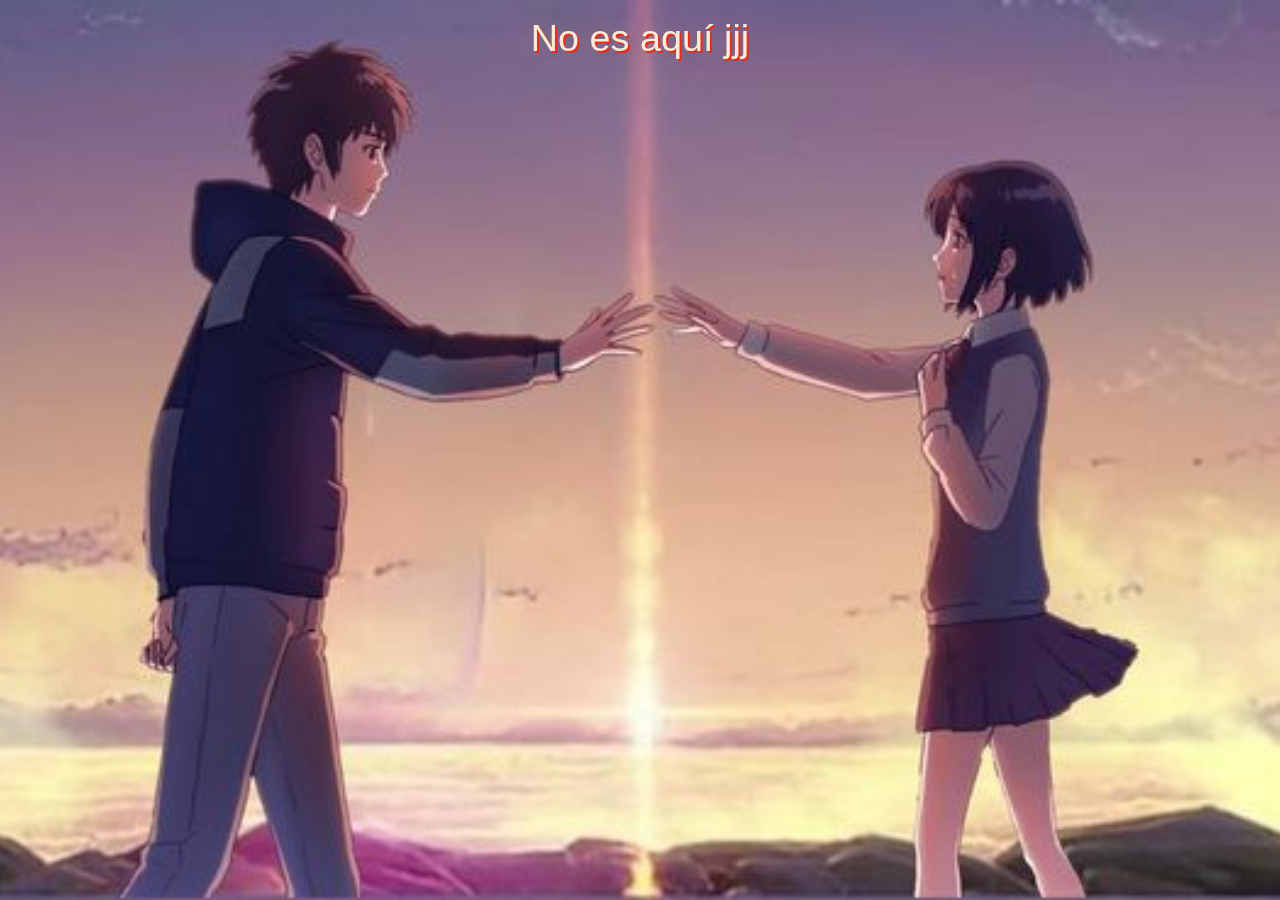
<file: placebo.html>
<!DOCTYPE html>
<html lang="en">

<head>
    <meta charset="UTF-8">
    <meta http-equiv="X-UA-Compatible" content="IE=edge">
    <meta name="viewport" content="width=device-width, initial-scale=1.0">
    <link href="bootstrap.css" rel="stylesheet">
    <link href="style.css" rel="stylesheet">
    <script src="jquery.js"></script>
    <script src="pooper.js"></script>
    <script src="bootstrap.bundle.js"></script>
    <title>Error</title>
</head>

<body class="index-body">
    <h1 class="header1 mt-3">No es aquí jjj</h1>
</body>
</file>
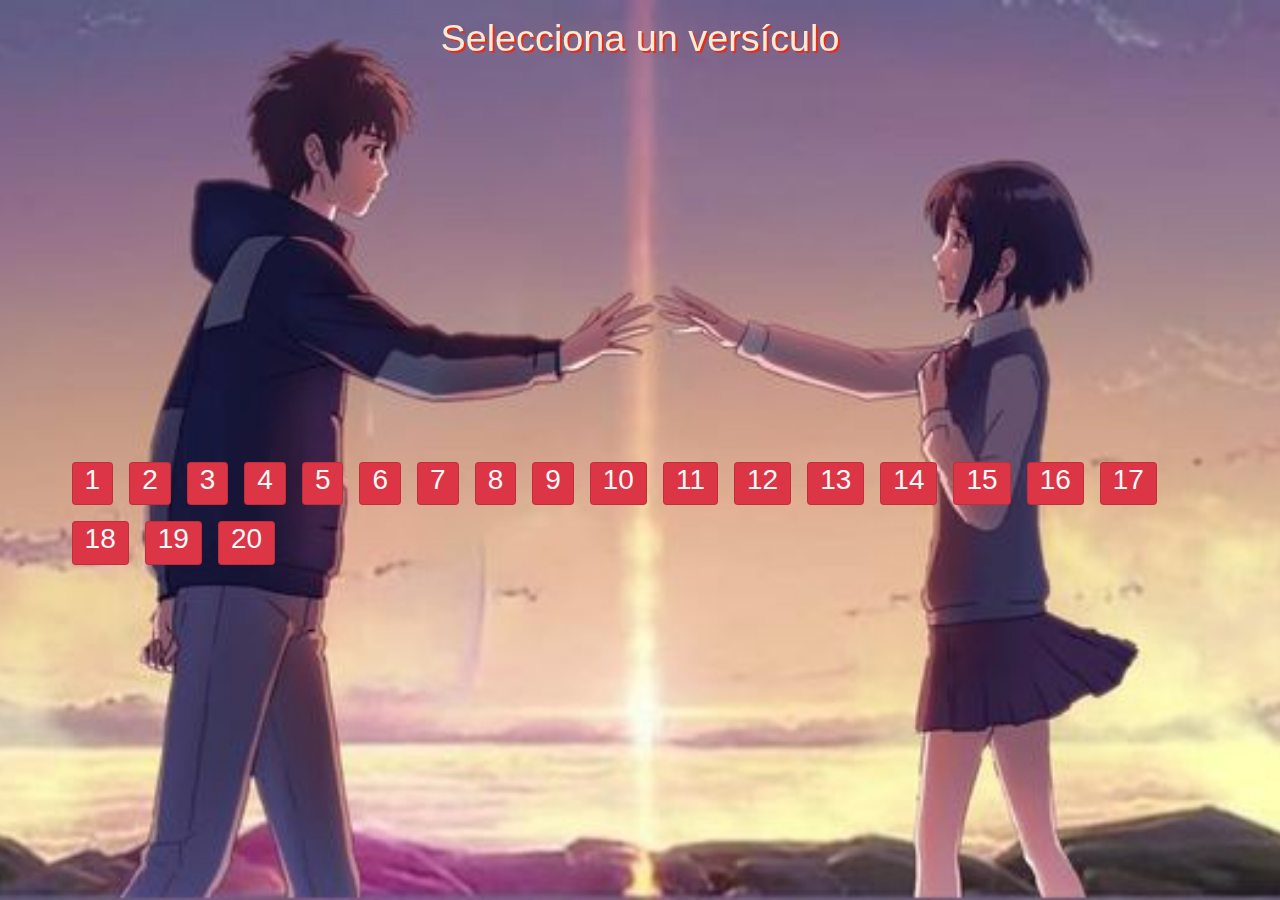
<file: versiculos.html>
<!DOCTYPE html>
<html lang="en">

<head>
    <meta charset="UTF-8">
    <meta http-equiv="X-UA-Compatible" content="IE=edge">
    <meta name="viewport" content="width=device-width, initial-scale=1.0">
    <link href="bootstrap.css" rel="stylesheet">
    <link href="style.css" rel="stylesheet">
    <script src="jquery.js"></script>
    <script src="pooper.js"></script>
    <script src="bootstrap.bundle.js"></script>
    <title>Versículos</title>
</head>

<body class="index-body">
    <h1 class="header1 mt-3">Selecciona un versículo</h1>
    <div class="contenier-fluid" id="eventos">
        <div class="row">
            <div class="card col-auto m-2 bg-danger"><a href="placebo.html" class="nav-link text-light">
                <h3 class="text-center">1</h3>
            </div></a>
            <div class="card col-auto m-2 bg-danger"><a href="placebo.html" class="nav-link text-light">
                <h3 class="text-center">2</h3>
            </div></a>
            <div class="card col-auto m-2 bg-danger"><a href="placebo.html" class="nav-link text-light">
                <h3 class="text-center">3</h3>
            </div></a>
            <div class="card col-auto m-2 bg-danger"><a href="placebo.html" class="nav-link text-light">
                <h3 class="text-center">4</h3>
            </div></a>
            <div class="card col-auto m-2 bg-danger"><a href="placebo.html" class="nav-link text-light">
                <h3 class="text-center">5</h3>
            </div></a>
            <div class="card col-auto m-2 bg-danger"><a href="placebo.html" class="nav-link text-light">
                <h3 class="text-center">6</h3>
            </div></a>
            <div class="card col-auto m-2 bg-danger"><a href="placebo.html" class="nav-link text-light">
                <h3 class="text-center">7</h3>
            </div></a>
            <div class="card col-auto m-2 bg-danger"><a href="placebo.html" class="nav-link text-light">
                <h3 class="text-center">8</h3>
            </div></a>
            <div class="card col-auto m-2 bg-danger"><a href="placebo.html" class="nav-link text-light">
                <h3 class="text-center">9</h3>
            </div></a>
            <div class="card col-auto m-2 bg-danger"><a href="placebo.html" class="nav-link text-light">
                <h3 class="text-center">10</h3>
            </div></a>
            <div class="card col-auto m-2 bg-danger"><a href="placebo.html" class="nav-link text-light">
                <h3 class="text-center">11</h3>
            </div></a>
            <div class="card col-auto m-2 bg-danger"><a href="placebo.html" class="nav-link text-light">
                <h3 class="text-center">12</h3>
            </div></a>
            <div class="card col-auto m-2 bg-danger"><a href="page_I.html" class="nav-link text-light">
                <h3 class="text-center">13</h3>
            </div></a>
            <div class="card col-auto m-2 bg-danger"><a href="placebo.html" class="nav-link text-light">
                <h3 class="text-center">14</h3>
            </div></a>
            <div class="card col-auto m-2 bg-danger"><a href="placebo.html" class="nav-link text-light">
                <h3 class="text-center">15</h3>
            </div></a>
            <div class="card col-auto m-2 bg-danger"><a href="placebo.html" class="nav-link text-light">
                <h3 class="text-center">16</h3>
            </div></a>
            <div class="card col-auto m-2 bg-danger"><a href="placebo.html" class="nav-link text-light">
                <h3 class="text-center">17</h3>
            </div></a>
            <div class="card col-auto m-2 bg-danger"><a href="placebo.html" class="nav-link text-light">
                <h3 class="text-center">18</h3>
            </div></a>
            <div class="card col-auto m-2 bg-danger"><a href="placebo.html" class="nav-link text-light">
                <h3 class="text-center">19</h3>
            </div></a>
            <div class="card col-auto m-2 bg-danger"><a href="placebo.html" class="nav-link text-light">
                <h3 class="text-center">20</h3>
            </div></a>
        </div>
    </div>
</body>
</file>
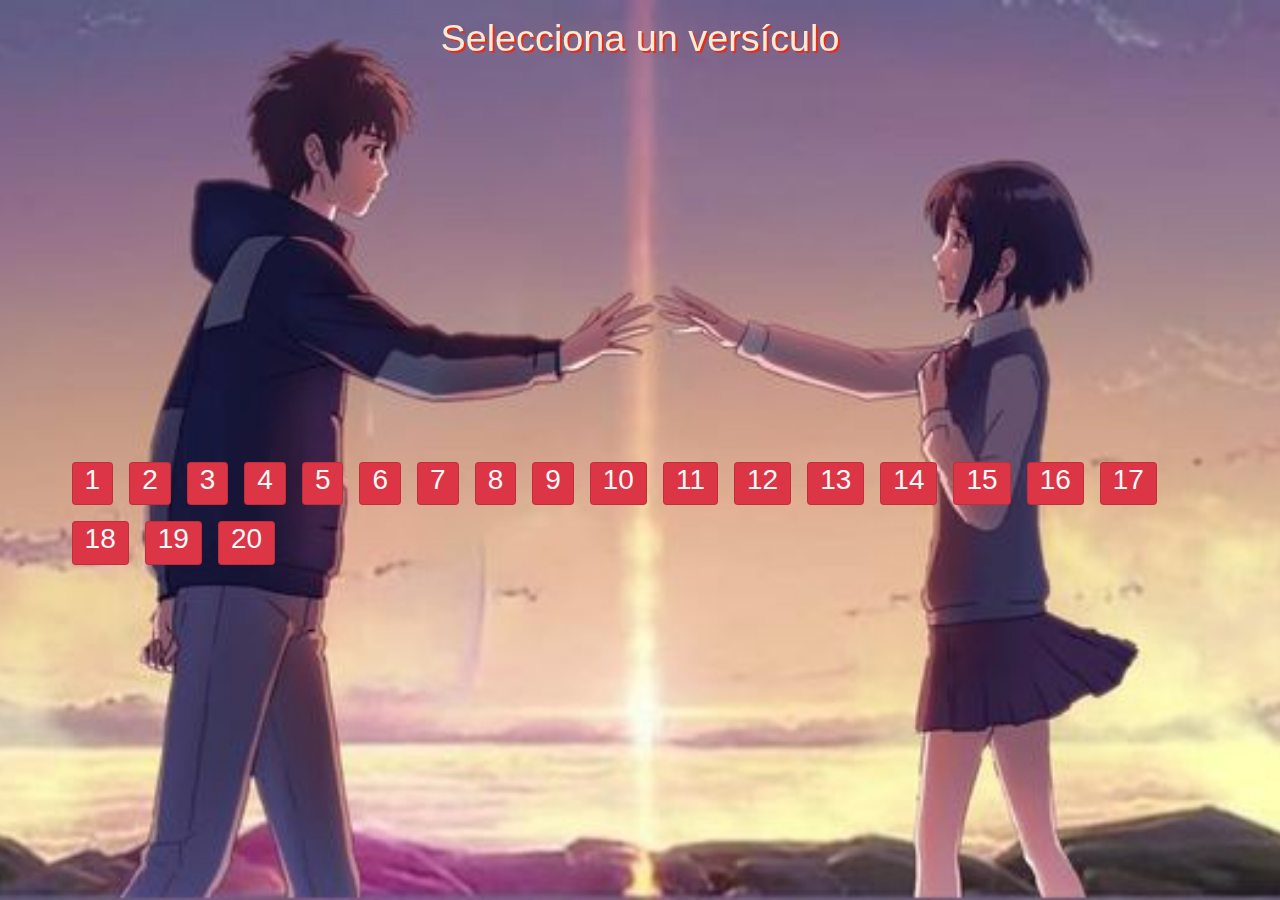
<file: versiculosfake.html>
<!DOCTYPE html>
<html lang="en">

<head>
    <meta charset="UTF-8">
    <meta http-equiv="X-UA-Compatible" content="IE=edge">
    <meta name="viewport" content="width=device-width, initial-scale=1.0">
    <link href="bootstrap.css" rel="stylesheet">
    <link href="style.css" rel="stylesheet">
    <script src="jquery.js"></script>
    <script src="pooper.js"></script>
    <script src="bootstrap.bundle.js"></script>
    <title>Versículos</title>
</head>

<body class="index-body">
    <h1 class="header1 mt-3">Selecciona un versículo</h1>
    <div class="contenier-fluid" id="eventos">
        <div class="row">
            <div class="card col-auto m-2 bg-danger"><a href="placebo.html" class="nav-link text-light">
                <h3 class="text-center">1</h3>
            </div></a>
            <div class="card col-auto m-2 bg-danger"><a href="placebo.html" class="nav-link text-light">
                <h3 class="text-center">2</h3>
            </div></a>
            <div class="card col-auto m-2 bg-danger"><a href="placebo.html" class="nav-link text-light">
                <h3 class="text-center">3</h3>
            </div></a>
            <div class="card col-auto m-2 bg-danger"><a href="placebo.html" class="nav-link text-light">
                <h3 class="text-center">4</h3>
            </div></a>
            <div class="card col-auto m-2 bg-danger"><a href="placebo.html" class="nav-link text-light">
                <h3 class="text-center">5</h3>
            </div></a>
            <div class="card col-auto m-2 bg-danger"><a href="placebo.html" class="nav-link text-light">
                <h3 class="text-center">6</h3>
            </div></a>
            <div class="card col-auto m-2 bg-danger"><a href="placebo.html" class="nav-link text-light">
                <h3 class="text-center">7</h3>
            </div></a>
            <div class="card col-auto m-2 bg-danger"><a href="placebo.html" class="nav-link text-light">
                <h3 class="text-center">8</h3>
            </div></a>
            <div class="card col-auto m-2 bg-danger"><a href="placebo.html" class="nav-link text-light">
                <h3 class="text-center">9</h3>
            </div></a>
            <div class="card col-auto m-2 bg-danger"><a href="placebo.html" class="nav-link text-light">
                <h3 class="text-center">10</h3>
            </div></a>
            <div class="card col-auto m-2 bg-danger"><a href="placebo.html" class="nav-link text-light">
                <h3 class="text-center">11</h3>
            </div></a>
            <div class="card col-auto m-2 bg-danger"><a href="placebo.html" class="nav-link text-light">
                <h3 class="text-center">12</h3>
            </div></a>
            <div class="card col-auto m-2 bg-danger"><a href="placebo.html" class="nav-link text-light">
                <h3 class="text-center">13</h3>
            </div></a>
            <div class="card col-auto m-2 bg-danger"><a href="placebo.html" class="nav-link text-light">
                <h3 class="text-center">14</h3>
            </div></a>
            <div class="card col-auto m-2 bg-danger"><a href="placebo.html" class="nav-link text-light">
                <h3 class="text-center">15</h3>
            </div></a>
            <div class="card col-auto m-2 bg-danger"><a href="placebo.html" class="nav-link text-light">
                <h3 class="text-center">16</h3>
            </div></a>
            <div class="card col-auto m-2 bg-danger"><a href="placebo.html" class="nav-link text-light">
                <h3 class="text-center">17</h3>
            </div></a>
            <div class="card col-auto m-2 bg-danger"><a href="placebo.html" class="nav-link text-light">
                <h3 class="text-center">18</h3>
            </div></a>
            <div class="card col-auto m-2 bg-danger"><a href="placebo.html" class="nav-link text-light">
                <h3 class="text-center">19</h3>
            </div></a>
            <div class="card col-auto m-2 bg-danger"><a href="placebo.html" class="nav-link text-light">
                <h3 class="text-center">20</h3>
            </div></a>
        </div>
    </div>
</body>
</file>
<file: style.css>
.index-body{
    background-image: url(Pictures/2b2be3448f6def61c4e829a1502dd48b.jpg);
    background-size:cover;
    background-repeat: no-repeat;
    background-attachment: fixed;
    background-position: center;
    color: antiquewhite;
    font-family: Verdana, Geneva, Tahoma, sans-serif;
}

#eventos{
    background-color: rgba(0, 0, 0, 0);
    padding: 2cm;
    padding-top: 12cm;
}

.nav-link{
    padding: 0px;
}




.target{
    background-image: url(Pictures/marco.png);
    background-size: 100% 100%;
    background-color: rgba(220, 20, 27, 0);
    padding: 0.5cm;
    border-radius: 10px;
}

.img{
    border-radius: 10px;
}

#body-galery{
    background-image: url(Pictures/fondo.png);
    background-size: cover;
    background-position: center;
    background-attachment: fixed;
    color: beige;
}


.header1{
    font-size: 1cm;
    position: fixed;
    width: 100%;
    text-align: center;
    text-shadow: 2px 2px rgb(233, 44, 23);
}

#carta1, #carta2{
    position: fixed;
    float: right;
    margin-top: 4cm;
    margin-left: 2cm;
    animation: animate 0.5s linear infinite;
}

.modal-content, .modal-body{
    background-image: url(Pictures/papel\ del\ pergamino.jpg);
    background-size: cover;
    font-family: Cambria, Cochin, Georgia, Times, 'Times New Roman', serif;
    color: black;
}

@keyframes animate{
    0%{
        transform: rotate(5deg);
    }
    25%{
        transform: rotate(0deg);
    }
    50%{
        transform: rotate(-5deg);
    }
    75%{
        transform: rotate(0deg);
    }
}
</file>
